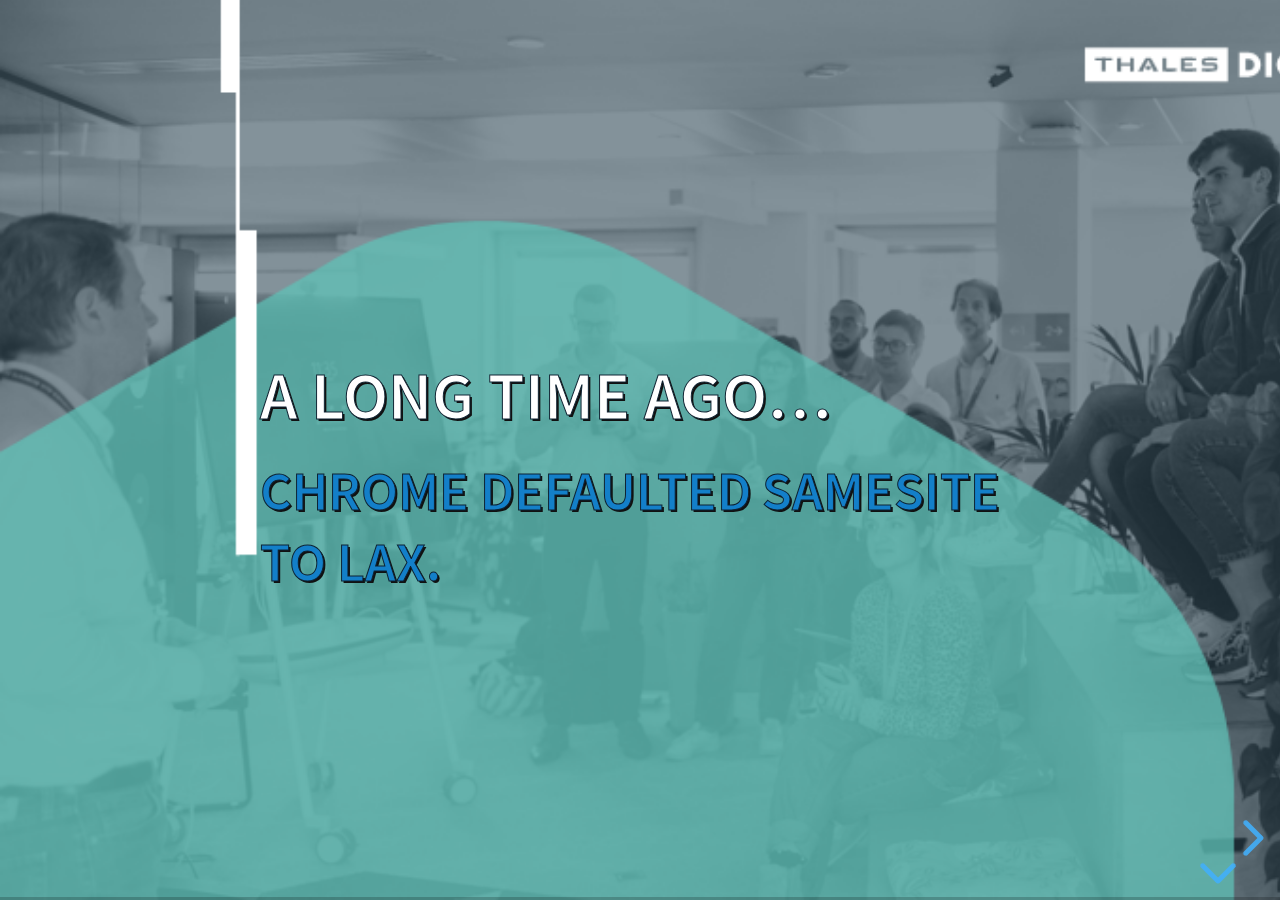
<file: docs/index.html>
<!doctype html>
<html lang="en">
  <head>
    <meta charset="utf-8">
<title>SameSite=Lax</title>


<meta name="apple-mobile-web-app-capable" content="yes">
<meta name="apple-mobile-web-app-status-bar-style" content="black-translucent">
<meta name="viewport" content="width=device-width, initial-scale=1.0, maximum-scale=1.0, user-scalable=no">
    <link rel="stylesheet" href="./static/reset.css">
    <link rel="stylesheet" href="./static/reveal.css">
    <link rel="stylesheet" href="./static/black.css" id="theme">
    <link rel="stylesheet" href="./static/atom-one-dark.min.css">
    <link rel="stylesheet" href="./static/pumpkin.css">
    <link rel="stylesheet" href="./static/short.css">


    
  </head>
  <body>
    
    <div class="reveal">
      <div class="slides">
  

    <h1 id="heading"></h1>


<section data-shortcode-section>
<section data-noprocess data-shortcode-slide
      id="longTimeAgo">
<div class="sectionbreak">
    <h2>A long time ago&hellip;</h2>
    <h3 class="important"><p>Chrome defaulted SameSite to Lax.</p>
</h3>
</div>
</section><section>
<h2 id="chrome-80-update">Chrome 80 Update</h2>
<div class="text-content ">
    <div class="source-ref">
    <a href="https://www.chromium.org/updates/same-site/">Chromium.org</a>
</div>
<p>Between February and August 2020, Chrome release the <strong>SameSite-by-default</strong> and <strong>SameSite=None-requires-Secure</strong> behavior.</p>
<p>The first one will assume &ldquo;Lax&rdquo; value is the default if no value for SameSite are set on a cookie.</p>
</div>
</section><section>
<h2 id="lax-very-short-overview">Lax (very) short overview</h2>
<div class="text-content ">
    <table>
<thead>
<tr>
<th>Request</th>
<th>Origin</th>
<th>Target</th>
<th>Status</th>
</tr>
</thead>
<tbody>
<tr>
<td>GET (*)</td>
<td>myApp.com</td>
<td>myApp.com</td>
<td>OK</td>
</tr>
<tr>
<td>GET (Link)</td>
<td>perdu.com</td>
<td>myApp.com</td>
<td>OK</td>
</tr>
<tr>
<td>GET (Img/Iframe/&hellip;)</td>
<td>perdu.com</td>
<td>myApp.com</td>
<td>NOK</td>
</tr>
<tr>
<td>POST</td>
<td>perdu.com</td>
<td>myApp.com</td>
<td>NOK</td>
</tr>
</tbody>
</table>
</div>
</section><section>
<h2 id="toutes-les-requetes-sont-protégé">Toutes les requetes sont protégé&hellip;</h2>
<div class="text-content ">
    <p><img src="./static/gaule.jpg" alt="Gaule"></p>
</div>
</section><section>
<h2 id="toute--non-">Toute ? Non !</h2>
<div class="text-content ">
    <div class="source-ref">
    <a href="https://groups.google.com/a/chromium.org/g/blink-dev/c/AknSSyQTGYs/m/wRWG65IWBQAJ">groups.google.com</a>
</div>
<p><img src="./static/ms.png" alt="M$"></p>
</div>
</section><section>
<h2 id="so-we-make-an-exception">So, we make an exception</h2>
<div class="text-content ">
    <p><img src="./static/lily.png" alt="M$"></p>
</div>
</section><section>
<h2 id="quick-summary">Quick summary</h2>
<div class="text-content ">
    <ul>
<li>SameSite default to Lax</li>
<li>Lax block cookie on POST from 3rd party</li>
<li>&ldquo;Default&rdquo;, doesn&rsquo;t block cookie &ldquo;if&rdquo; those are fresh session cookies.</li>
</ul>
</div>
</section>

</section>


<section data-shortcode-section>
<section data-noprocess data-shortcode-slide
      id="Idea">
<div class="sectionbreak">
    <h2>Idea</h2>
    <h3 class="important"><p>Idea to set our cookie to <strong>Lax/Strict</strong> and/or have more than 2 minutes (and be future proof)</p>
</h3>
</div>
</section><section>
<div class="text-content ">
    <p><img src="./static/rfc.png" alt="M$"></p>
</div>
</section><section>
<p><a href="http://myapp.com/">Much demo</a></p>

</section>
</section>

  


</div>
      

    </div>
<script type="text/javascript" src=./static/object-assign.js></script>

<a href="./print/" id="print-location" style="display: none;"></a>

<script type="application/json" id="reveal-hugo-site-params">{"center":false,"controlslayout":"edges","custom_js":"js/custom.js","height":"90%","highlight_theme":"atom-one-dark","reveal_cdn":"./reveal-js","width":"100%"}</script>
<script type="application/json" id="reveal-hugo-page-params">null</script>

<script src="./static/reveal.js"></script>

<script type="text/javascript">
  
  
  function camelize(map) {
    if (map) {
      Object.keys(map).forEach(function(k) {
        newK = k.replace(/(\_\w)/g, function(m) { return m[1].toUpperCase() });
        if (newK != k) {
          map[newK] = map[k];
          delete map[k];
        }
      });
    }
    return map;
  }
  
  var revealHugoDefaults = { center: true, controls: true, history: true, progress: true, transition: "slide" };
  var revealHugoSiteParams = JSON.parse(document.getElementById('reveal-hugo-site-params').innerHTML);
  var revealHugoPageParams = JSON.parse(document.getElementById('reveal-hugo-page-params').innerHTML);
  
  var options = Object.assign({},
    camelize(revealHugoDefaults),
    camelize(revealHugoSiteParams),
    camelize(revealHugoPageParams));
  Reveal.initialize(options);
</script>


  
  
  <script type="text/javascript" src="./static/marked.js"></script>
  
  <script type="text/javascript" src="./static/markdown.js"></script>
  
  <script type="text/javascript" src="./static/highlight.js"></script>
  
  <script type="text/javascript" src="./static/zoom.js"></script>
  
  
  <script type="text/javascript" src="./static/notes.js"></script>


<script type="text/javascript" src="./static/custom.js"></script>
    
    
  </body>
</html>
</file>
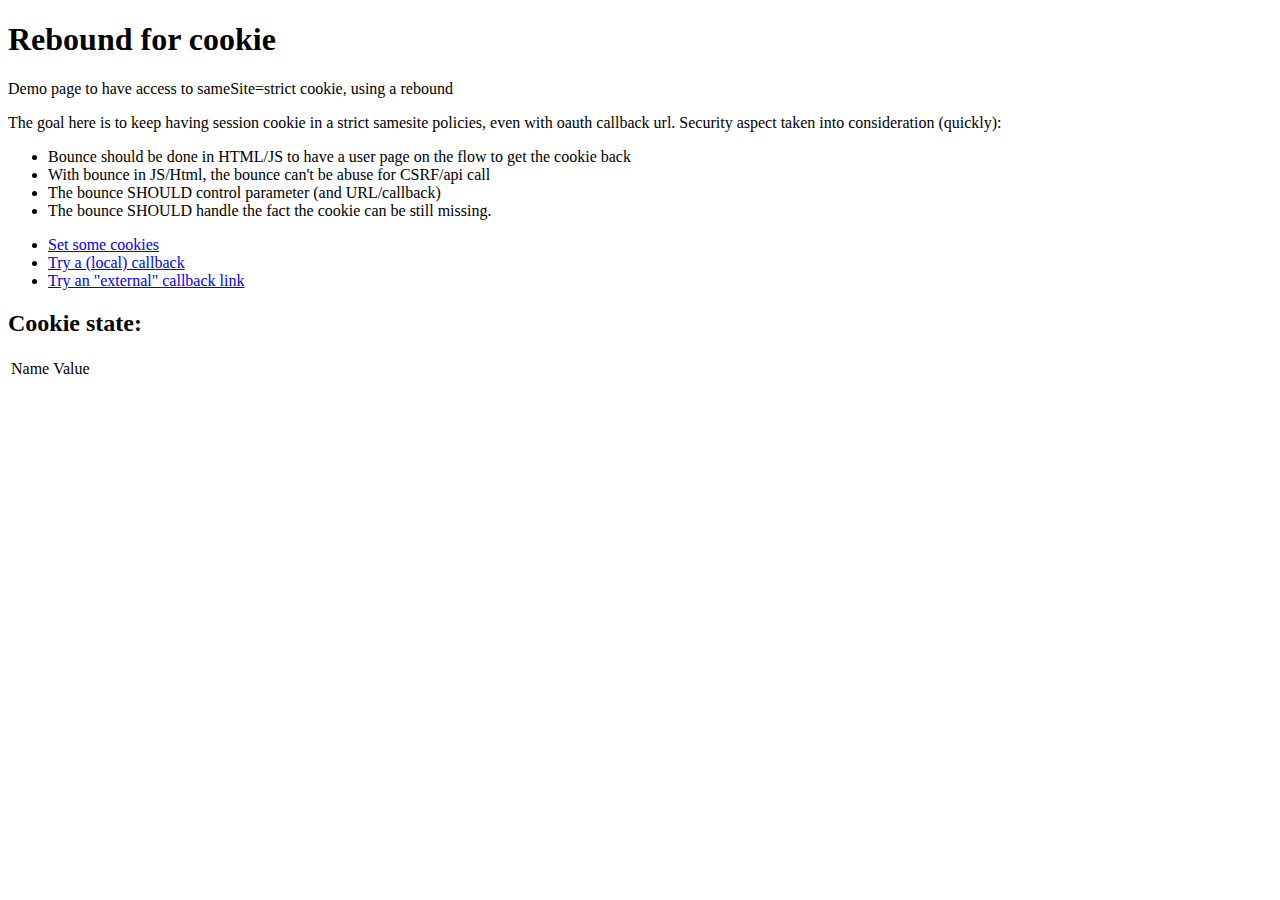
<file: src/main/resources/templates/index.html>
<!DOCTYPE html>
<html lang="en" xmlns:th="http://www.thymeleaf.org">

<head>
    <title>Demo for rebound for cookie</title>
    <meta charset="utf-8"/>
    <meta http-equiv="X-UA-Compatible" content="IE=edge"/>
    <meta name="viewport" content="width=device-width, initial-scale=1"/>
    <meta name="robots" content="index, follow"/>
</head>
<body>
<h1>Rebound for cookie</h1>
<p>Demo page to have access to sameSite=strict cookie, using a rebound</p>
<p>
    The goal here is to keep having session cookie in a strict samesite policies, even with oauth callback url.
    Security aspect taken into consideration (quickly):
<ul>
    <li>Bounce should be done in HTML/JS to have a user page on the flow to get the cookie back</li>
    <li>With bounce in JS/Html, the bounce can't be abuse for CSRF/api call</li>
    <li>The bounce SHOULD control parameter (and URL/callback)</li>
    <li>The bounce SHOULD handle the fact the cookie can be still missing.</li>
</ul>
</p>
<ul>
    <li><a href="/strict">Set some cookies</a></li>
    <li><a href="/callback?code=xxx&nope=yyy">Try a (local) callback</a></li>
    <li><a href="http://helpers.rfc/helpers">Try an "external" callback link</a></li>
</ul>

<h2>Cookie state:</h2>
<table>
    <thead>
    <tr>
        <td>Name</td>
        <td>Value</td>
    </tr>
    </thead>
    <tbody th:each="cookie : ${cookies}">
    <tr>
        <td th:text="${cookie.name}"></td>
        <td th:text="${cookie.value}"></td>
    </tr>
    </tbody>
</table>

</body>
</html>
</file>
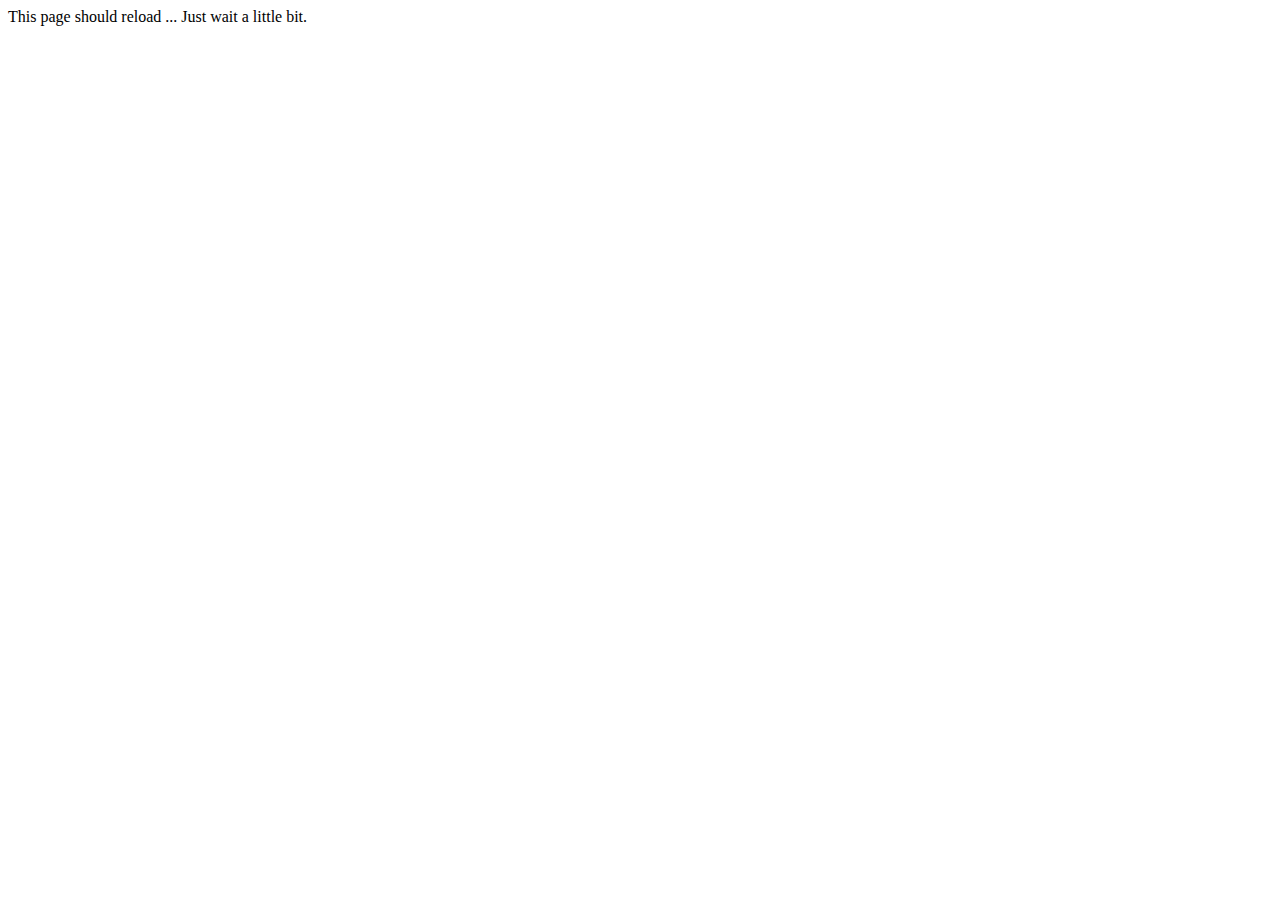
<file: src/main/resources/templates/bounce.html>
<!DOCTYPE html>
<html lang="en" xmlns:th="http://www.thymeleaf.org">

<head>
    <title>Demo for rebound for cookie</title>
    <meta charset="utf-8"/>
    <meta http-equiv="X-UA-Compatible" content="IE=edge"/>
    <meta name="viewport" content="width=device-width, initial-scale=1"/>
    <meta name="robots" content="index, follow"/>
    <meta http-equiv="refresh" th:content="${refresh}">
</head>
<body>
   This page should reload ...
    Just wait a little bit.
</body>
</html>
</file>
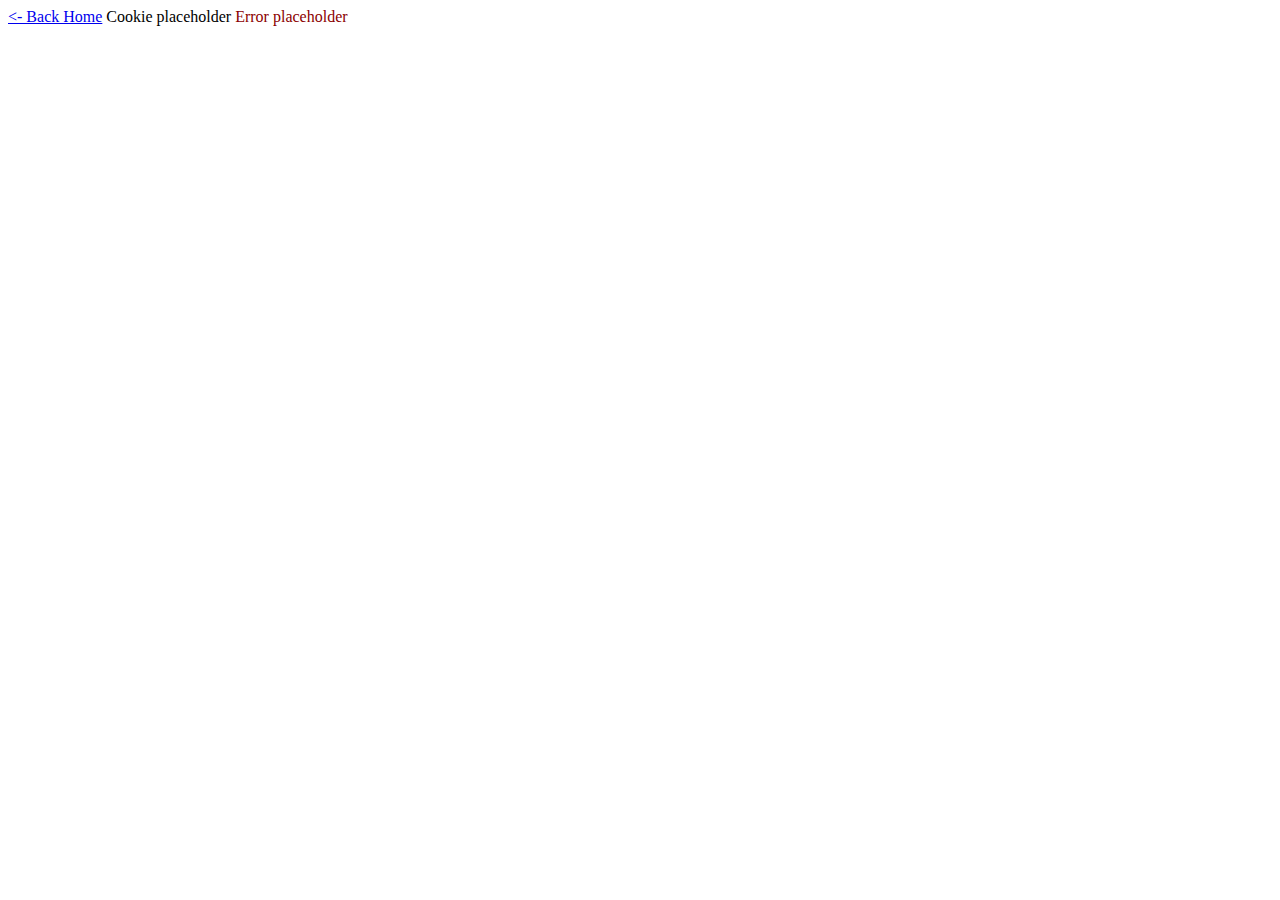
<file: src/main/resources/templates/callback.html>
<!DOCTYPE html>
<html lang="en" xmlns:th="http://www.thymeleaf.org">

<head>
    <title>Demo for rebound for cookie</title>
    <meta charset="utf-8"/>
    <meta http-equiv="X-UA-Compatible" content="IE=edge"/>
    <meta name="viewport" content="width=device-width, initial-scale=1"/>
    <meta name="robots" content="index, follow"/>
</head>
<body>
    <a href="/"> <- Back Home</a>
    <span th:text="${cookie}">
        Cookie placeholder
    </span>
    <span th:text="${error}" style="color:darkred">
        Error placeholder
    </span>
</body>
</html>
</file>
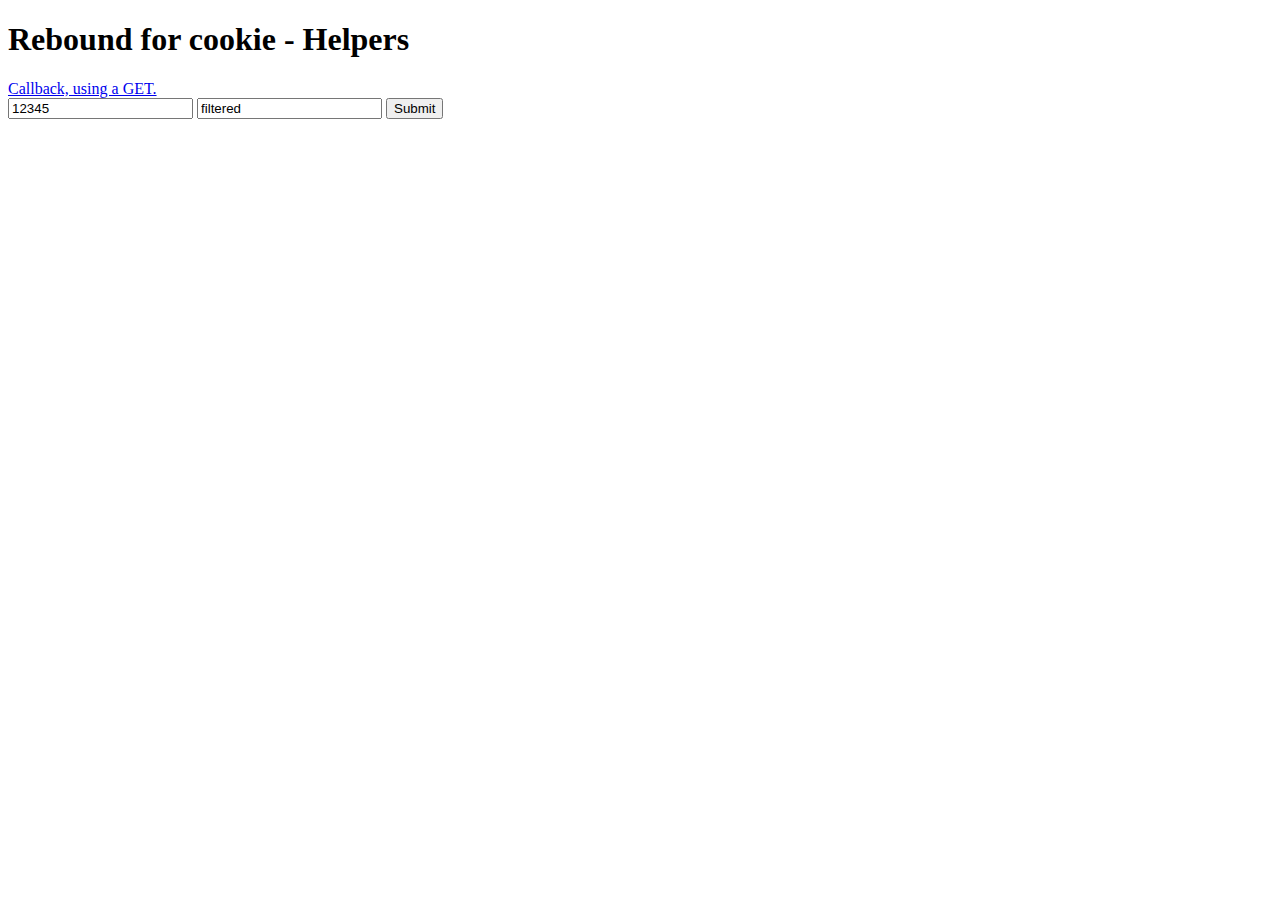
<file: src/main/resources/templates/helpers.html>
<!DOCTYPE html>
<html lang="en" xmlns:th="http://www.thymeleaf.org">

<head>
    <title>Demo for rebound for cookie</title>
    <meta charset="utf-8"/>
    <meta http-equiv="X-UA-Compatible" content="IE=edge"/>
    <meta name="viewport" content="width=device-width, initial-scale=1"/>
    <meta name="robots" content="index, follow"/>
</head>
<body>
<h1>Rebound for cookie - Helpers</h1>

<a href="http://myapp.com/callback?code=12345&nope=filtered">Callback, using a GET.</a>

<form method="POST" action="http://myapp.com/callback">
    <input name="code" value="12345"/>
    <input name="unwanted" value="filtered"/>
    <input type="submit"/>

</form>

</body>
</html>
</file>
<file: docs/static/black.css>
/**
 * Black theme for reveal.js. This is the opposite of the 'white' theme.
 *
 * By Hakim El Hattab, http://hakim.se
 */
@import url(./source-sans-pro/source-sans-pro.css);
section.has-light-background, section.has-light-background h1, section.has-light-background h2, section.has-light-background h3, section.has-light-background h4, section.has-light-background h5, section.has-light-background h6 {
  color: #222; }

/*********************************************
 * GLOBAL STYLES
 *********************************************/
body {
  background: #191919;
  background-color: #191919; }

.reveal {
  font-family: "Source Sans Pro", Helvetica, sans-serif;
  font-size: 42px;
  font-weight: normal;
  color: #fff; }

::selection {
  color: #fff;
  background: #bee4fd;
  text-shadow: none; }

::-moz-selection {
  color: #fff;
  background: #bee4fd;
  text-shadow: none; }

.reveal .slides section,
.reveal .slides section > section {
  line-height: 1.3;
  font-weight: inherit; }

/*********************************************
 * HEADERS
 *********************************************/
.reveal h1,
.reveal h2,
.reveal h3,
.reveal h4,
.reveal h5,
.reveal h6 {
  margin: 0 0 20px 0;
  color: #fff;
  font-family: "Source Sans Pro", Helvetica, sans-serif;
  font-weight: 600;
  line-height: 1.2;
  letter-spacing: normal;
  text-transform: uppercase;
  text-shadow: none;
  word-wrap: break-word; }

.reveal h1 {
  font-size: 2.5em; }

.reveal h2 {
  font-size: 1.6em; }

.reveal h3 {
  font-size: 1.3em; }

.reveal h4 {
  font-size: 1em; }

.reveal h1 {
  text-shadow: none; }

/*********************************************
 * OTHER
 *********************************************/
.reveal p {
  margin: 20px 0;
  line-height: 1.3; }

/* Ensure certain elements are never larger than the slide itself */
.reveal img,
.reveal video,
.reveal iframe {
  max-width: 95%;
  max-height: 95%; }

.reveal strong,
.reveal b {
  font-weight: bold; }

.reveal em {
  font-style: italic; }

.reveal ol,
.reveal dl,
.reveal ul {
  display: inline-block;
  text-align: left;
  margin: 0 0 0 1em; }

.reveal ol {
  list-style-type: decimal; }

.reveal ul {
  list-style-type: disc; }

.reveal ul ul {
  list-style-type: square; }

.reveal ul ul ul {
  list-style-type: circle; }

.reveal ul ul,
.reveal ul ol,
.reveal ol ol,
.reveal ol ul {
  display: block;
  margin-left: 40px; }

.reveal dt {
  font-weight: bold; }

.reveal dd {
  margin-left: 40px; }

.reveal blockquote {
  display: block;
  position: relative;
  width: 70%;
  margin: 20px auto;
  padding: 5px;
  font-style: italic;
  background: rgba(255, 255, 255, 0.05);
  box-shadow: 0px 0px 2px rgba(0, 0, 0, 0.2); }

.reveal blockquote p:first-child,
.reveal blockquote p:last-child {
  display: inline-block; }

.reveal q {
  font-style: italic; }

.reveal pre {
  display: block;
  position: relative;
  width: 90%;
  margin: 20px auto;
  text-align: left;
  font-size: 0.55em;
  font-family: monospace;
  line-height: 1.2em;
  word-wrap: break-word;
  box-shadow: 0px 5px 15px rgba(0, 0, 0, 0.15); }

.reveal code {
  font-family: monospace;
  text-transform: none; }

.reveal pre code {
  display: block;
  padding: 5px;
  overflow: auto;
  max-height: 400px;
  word-wrap: normal; }

.reveal table {
  margin: auto;
  border-collapse: collapse;
  border-spacing: 0; }

.reveal table th {
  font-weight: bold; }

.reveal table th,
.reveal table td {
  text-align: left;
  padding: 0.2em 0.5em 0.2em 0.5em;
  border-bottom: 1px solid; }

.reveal table th[align="center"],
.reveal table td[align="center"] {
  text-align: center; }

.reveal table th[align="right"],
.reveal table td[align="right"] {
  text-align: right; }

.reveal table tbody tr:last-child th,
.reveal table tbody tr:last-child td {
  border-bottom: none; }

.reveal sup {
  vertical-align: super;
  font-size: smaller; }

.reveal sub {
  vertical-align: sub;
  font-size: smaller; }

.reveal small {
  display: inline-block;
  font-size: 0.6em;
  line-height: 1.2em;
  vertical-align: top; }

.reveal small * {
  vertical-align: top; }

/*********************************************
 * LINKS
 *********************************************/
.reveal a {
  color: #42affa;
  text-decoration: none;
  -webkit-transition: color .15s ease;
  -moz-transition: color .15s ease;
  transition: color .15s ease; }

.reveal a:hover {
  color: #8dcffc;
  text-shadow: none;
  border: none; }

.reveal .roll span:after {
  color: #fff;
  background: #068de9; }

/*********************************************
 * IMAGES
 *********************************************/
.reveal section img {
  margin: 15px 0px;
  background: rgba(255, 255, 255, 0.12);
  border: 4px solid #fff;
  box-shadow: 0 0 10px rgba(0, 0, 0, 0.15); }

.reveal section img.plain {
  border: 0;
  box-shadow: none; }

.reveal a img {
  -webkit-transition: all .15s linear;
  -moz-transition: all .15s linear;
  transition: all .15s linear; }

.reveal a:hover img {
  background: rgba(255, 255, 255, 0.2);
  border-color: #42affa;
  box-shadow: 0 0 20px rgba(0, 0, 0, 0.55); }

/*********************************************
 * NAVIGATION CONTROLS
 *********************************************/
.reveal .controls {
  color: #42affa; }

/*********************************************
 * PROGRESS BAR
 *********************************************/
.reveal .progress {
  background: rgba(0, 0, 0, 0.2);
  color: #42affa; }

.reveal .progress span {
  -webkit-transition: width 800ms cubic-bezier(0.26, 0.86, 0.44, 0.985);
  -moz-transition: width 800ms cubic-bezier(0.26, 0.86, 0.44, 0.985);
  transition: width 800ms cubic-bezier(0.26, 0.86, 0.44, 0.985); }

/*********************************************
 * PRINT BACKGROUND
 *********************************************/
@media print {
  .backgrounds {
    background-color: #191919; } }
</file>
<file: docs/static/pumpkin.css>
body {
  text-shadow: 2px 2px 0px #111111;
}

.columns {
  display: flex;
  flex-direction: row;
}

.column {
  width: 50%;
  align-items: center;
  display: flex;
}

.reveal {
  background-image: url(./mainbackground.png);
  background-size: cover;
  text-shadow: 2px 2px 0px #111111;
  -webkit-text-stroke-color: #0e2231;
  -webkit-text-stroke-width: 1px;
}

::marker {
  -webkit-text-stroke-color: #0e2231;
  -webkit-text-stroke-width: 1px;
  color: #0e2231;
}

.reveal h1, .reveal h2 {
  text-shadow: 2px 2px 0px #111111;
  margin-top: 40px;
  width: 70%;
}
.reveal h1, .reveal h2, .reveal h3 {
  text-align: left;
  margin-left: 50px;
}

.reveal .slides {
  height: 100%!important;
  top: 0!important;
  margin-top: 0!important;
}

.reveal .slides>section {
  min-height: 90%!important;
}

.reveal .slides>section>section {
  min-height: 100%!important;
}

.reveal.slide .slides > section, .reveal.slide .slides > section > section {
  min-height: 100% !important;
  display: flex !important;
  flex-direction: column !important;
  justify-content: center !important;
  position: absolute !important;
  top: 0 !important;
  align-items: center !important;
}

section > h2 {
  position: absolute !important;
  top: 40px !important;
  margin-left: auto !important;
  margin-right: auto !important;
  left: 0 !important;
  right: 0 !important;
  text-align: center !important;
}
.print-pdf .reveal.slide .slides > section, .print-pdf .reveal.slide .slides > section > section {
  min-height: 770px !important;
  /*position: relative !important;*/
}

.pdf-page {
  border: 1px solid white;

}

.print-pdf .reveal.slide .slides .pdf-page section.present {
  position: unset !important;
}


.print-pdf .reveal.slide .slides .pdf-page {
  display: flex;
  align-items: center;
}

.highlight {
  max-height: calc( var(--vh, 1vh) * 75 );
  overflow: auto;
}

.reveal pre {
  overflow: unset !important;
  width: 100% !important;
  margin: unset !important;
  font-size: 0.35em !important;
}

.reveal pre code {
    max-height: unset !important;
    overflow: unset !important;
}


.illustration {
  max-height: 450px;
  max-width: 450px;
  margin-left: auto;
  margin-right: auto;
}

.illustration + .title {
  position: relative;
  font-size: 10px;
  margin-top: -20px;
  display: block;
  transform: rotate(-27.88deg) translate(5%, -300%);
}


.image-clip-src {
  width: 100%;
  height: 100%;
}



strong {
  color: #EF5F61 !important;
}

.important {
  color: #137fc9 !important;
  text-shadow: 2px 2px 0px #111111 !important;
}



.tab {
  width: 70%;
}

 /* Style the tab */
 .buttons {
  overflow: hidden;
}

/* Style the buttons that are used to open the tab content */
.buttons button {
  float: left;
  border: none;
  outline: none;
  cursor: pointer;
  padding: 4px 8px;
  transition: 0.3s;
  color: rgb(66, 175, 250);
  font-size: 12px;
  border-bottom: 2px solid transparent;
  background-color: transparent;
}

/* Change background color of buttons on hover */
.tab button:hover {
  border-bottom-color: rgba(66, 175, 250, 125);
}

/* Create an active/current tablink class */
.tab button.active {
  border-bottom-color: rgb(66, 175, 250);
}

/* Style the tab content */
.tabcontent {
  display: none;
  padding: 0;
}

.tabcontent.active {
  display: block;
}
</file>
<file: docs/static/short.css>
.source-ref {
    text-align: right;
    font-style: italic;
    width: 99%;
    font-size: 0.5em;
}
.source-ref a {
    color:seagreen;
    text-shadow: none;
}

.text-content {
    text-align: justify;
    text-align: justify;
    background: rgba(255, 255, 255, 0.20);
    padding: 20px;
    width: 70%;
    margin:auto;
}

.reveal .controls button {
    overflow: hidden;
}

div .sectionbreak {
    width:70%;
}
</file>
<file: docs/static/atom-one-dark.min.css>
.hljs{display:block;overflow-x:auto;padding:.5em;color:#abb2bf;background:#282c34}.hljs-comment,.hljs-quote{color:#5c6370;font-style:italic}.hljs-doctag,.hljs-keyword,.hljs-formula{color:#c678dd}.hljs-section,.hljs-name,.hljs-selector-tag,.hljs-deletion,.hljs-subst{color:#e06c75}.hljs-literal{color:#56b6c2}.hljs-string,.hljs-regexp,.hljs-addition,.hljs-attribute,.hljs-meta-string{color:#98c379}.hljs-built_in,.hljs-class .hljs-title{color:#e6c07b}.hljs-attr,.hljs-variable,.hljs-template-variable,.hljs-type,.hljs-selector-class,.hljs-selector-attr,.hljs-selector-pseudo,.hljs-number{color:#d19a66}.hljs-symbol,.hljs-bullet,.hljs-link,.hljs-meta,.hljs-selector-id,.hljs-title{color:#61aeee}.hljs-emphasis{font-style:italic}.hljs-strong{font-weight:bold}.hljs-link{text-decoration:underline}
</file>
